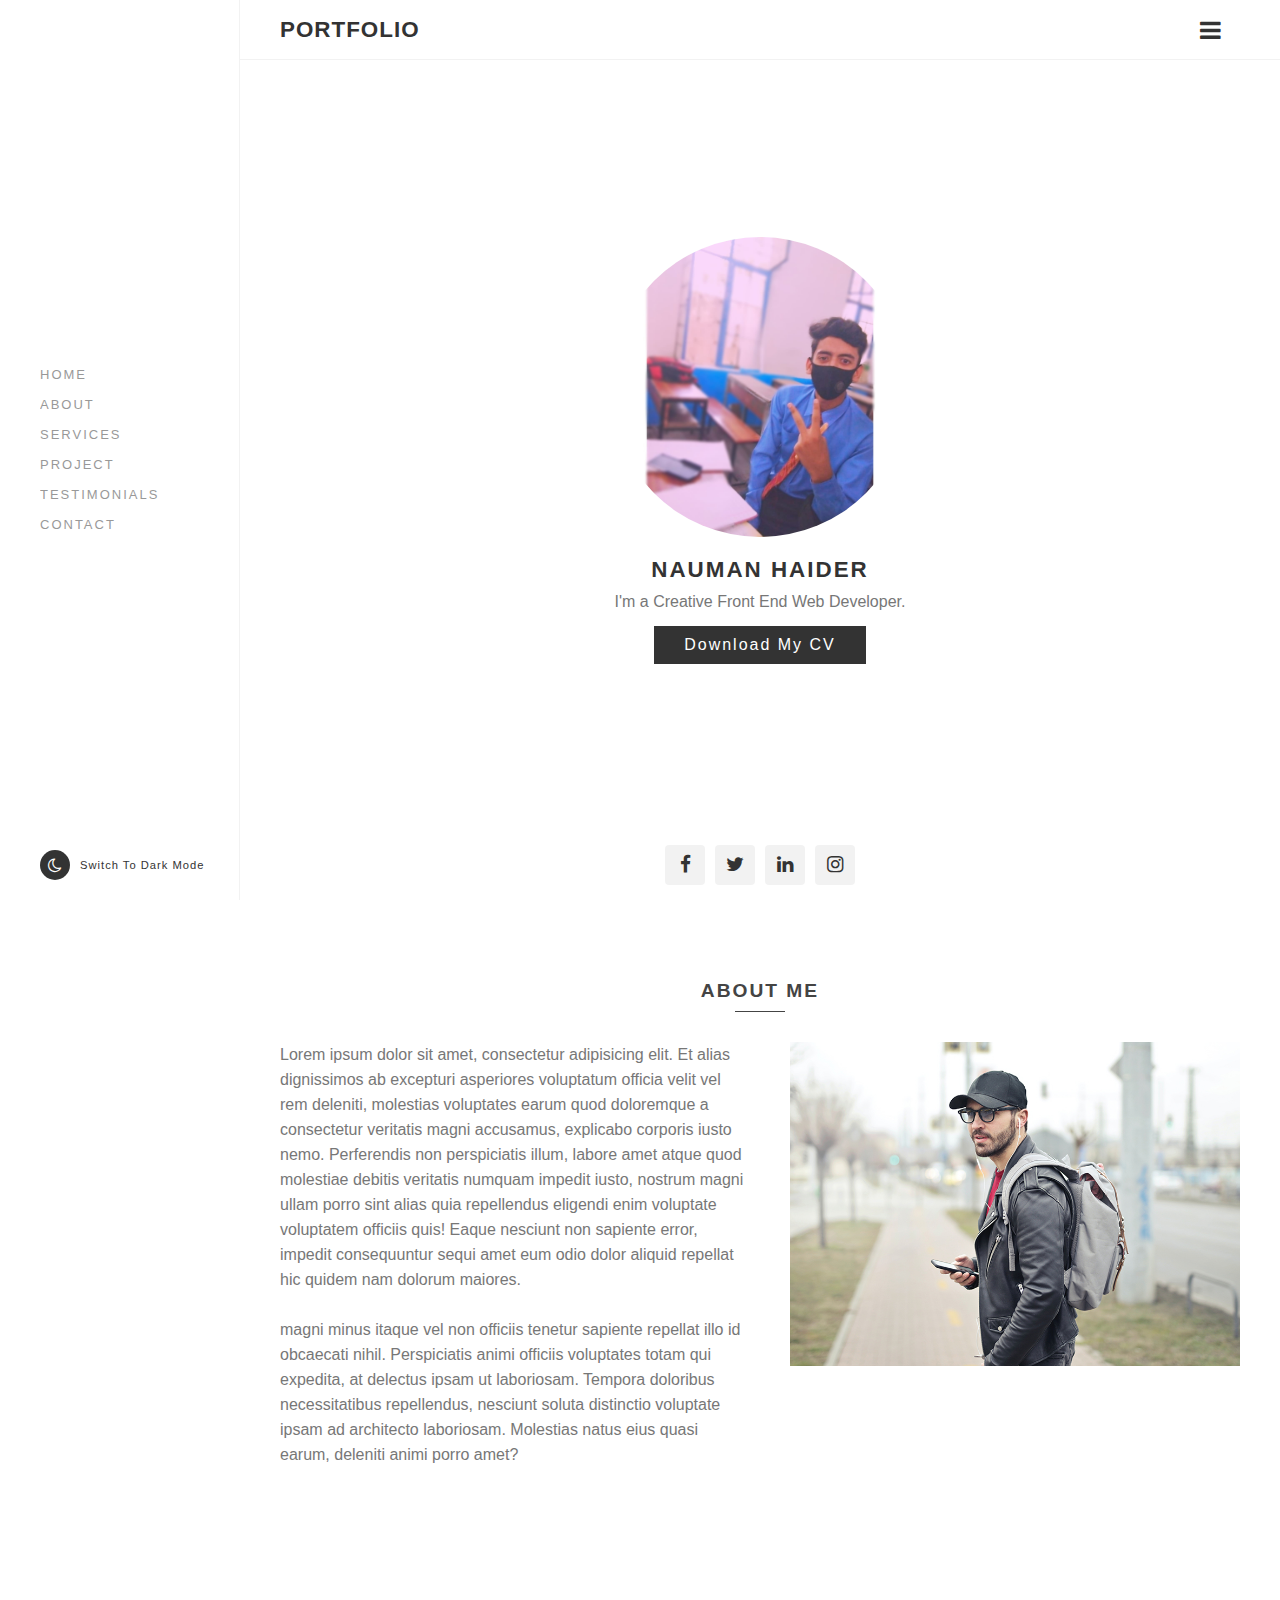
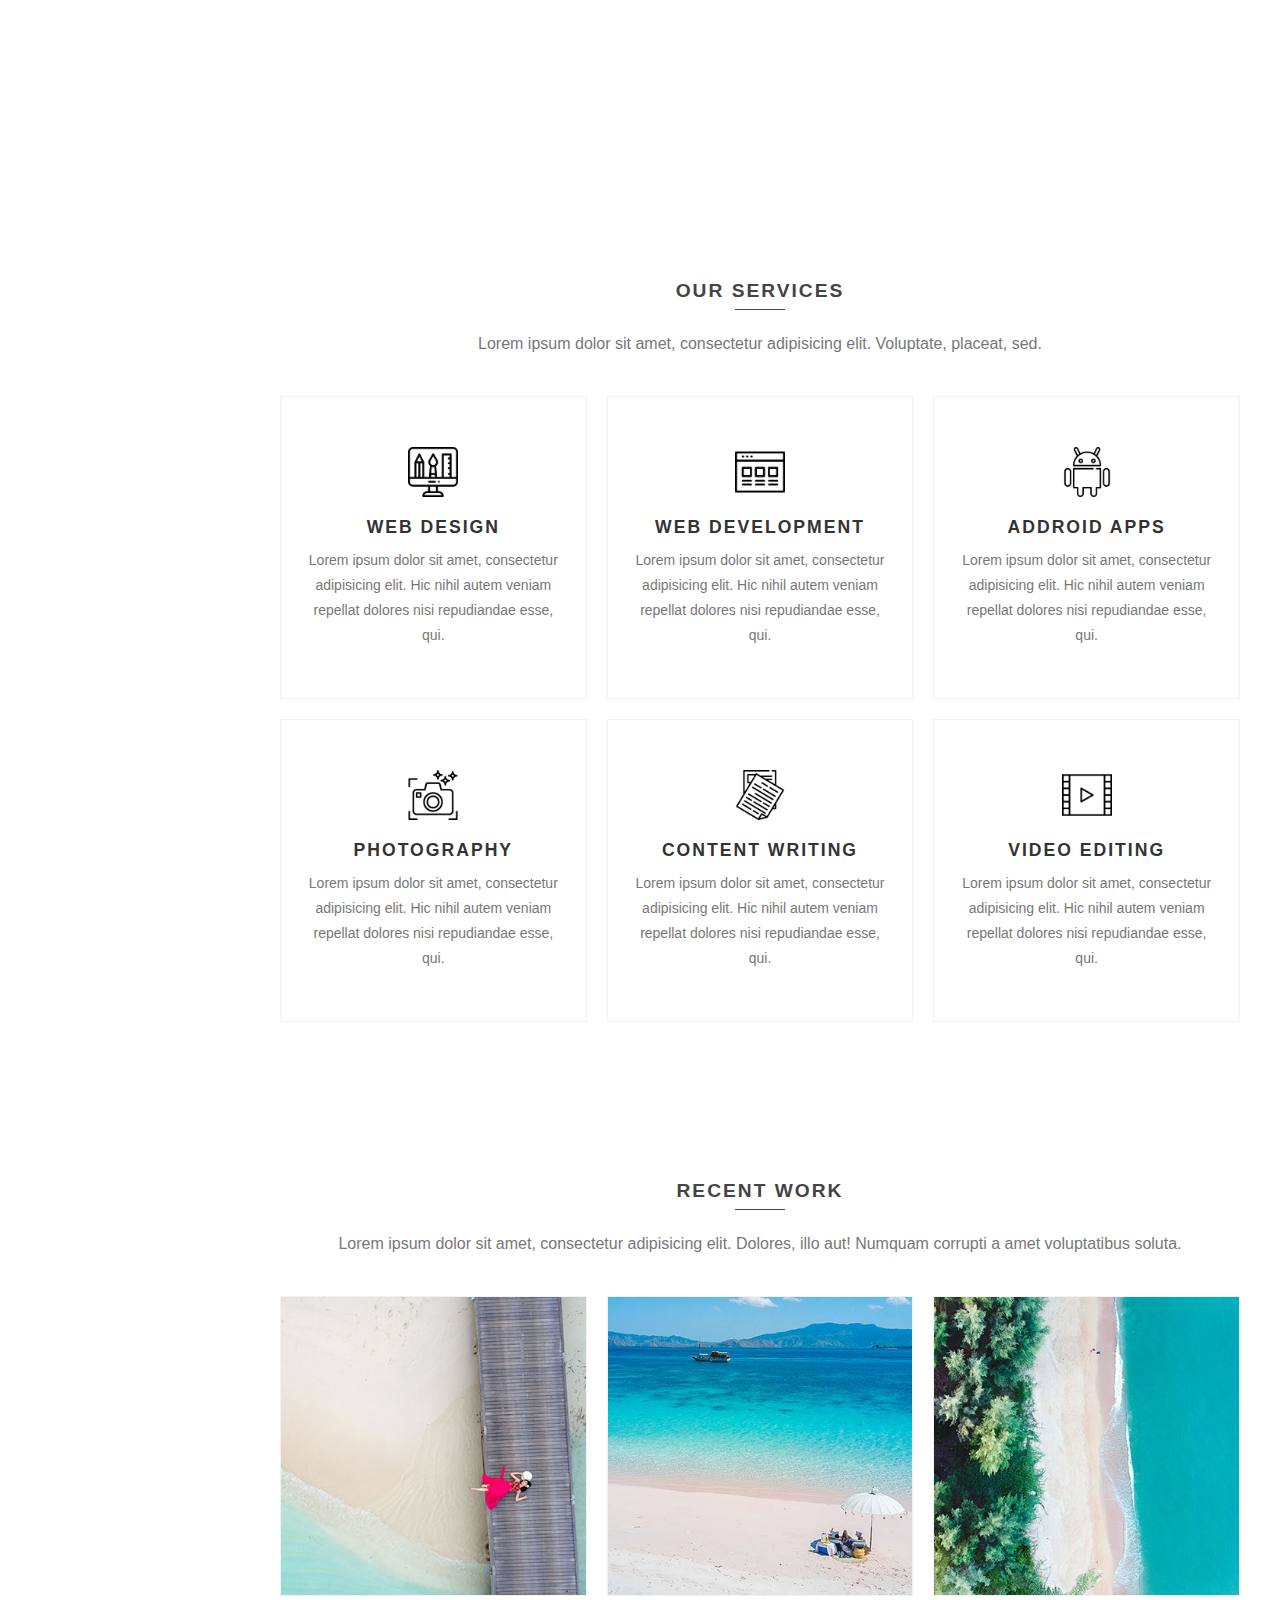
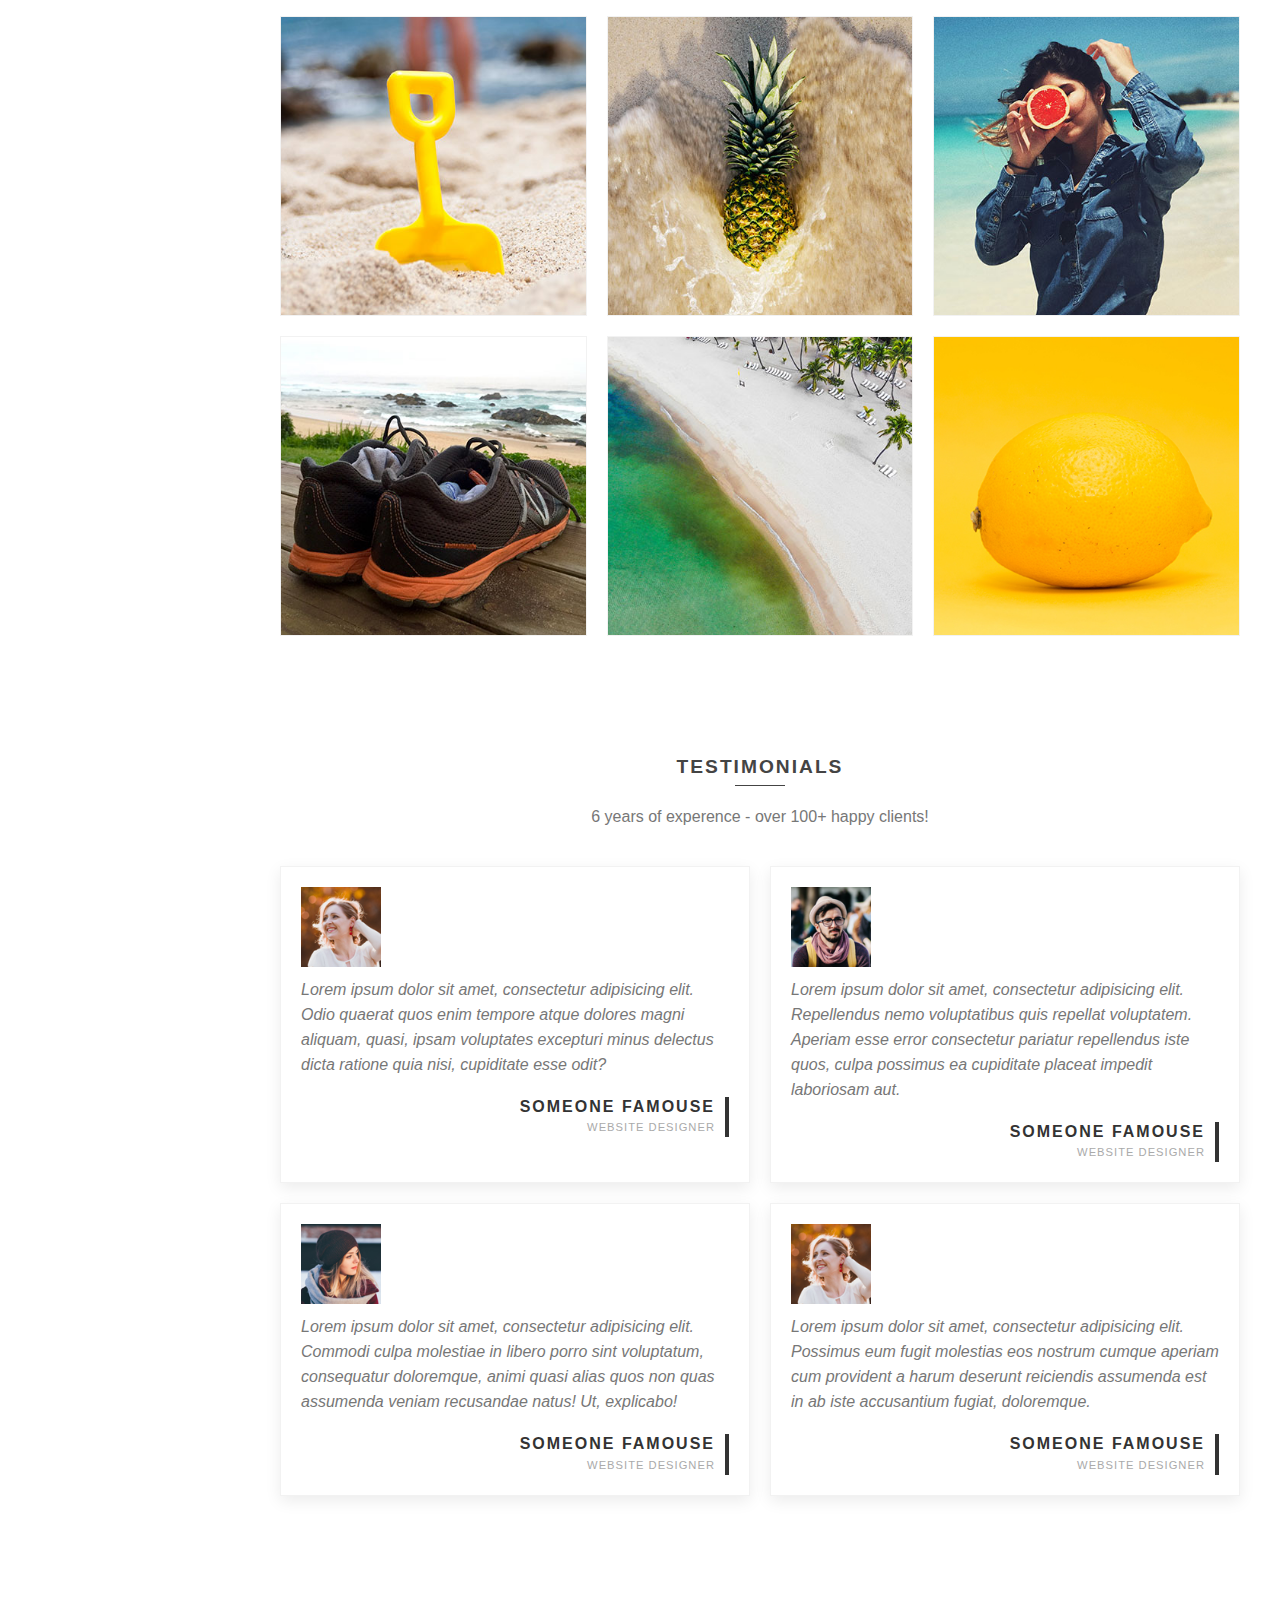
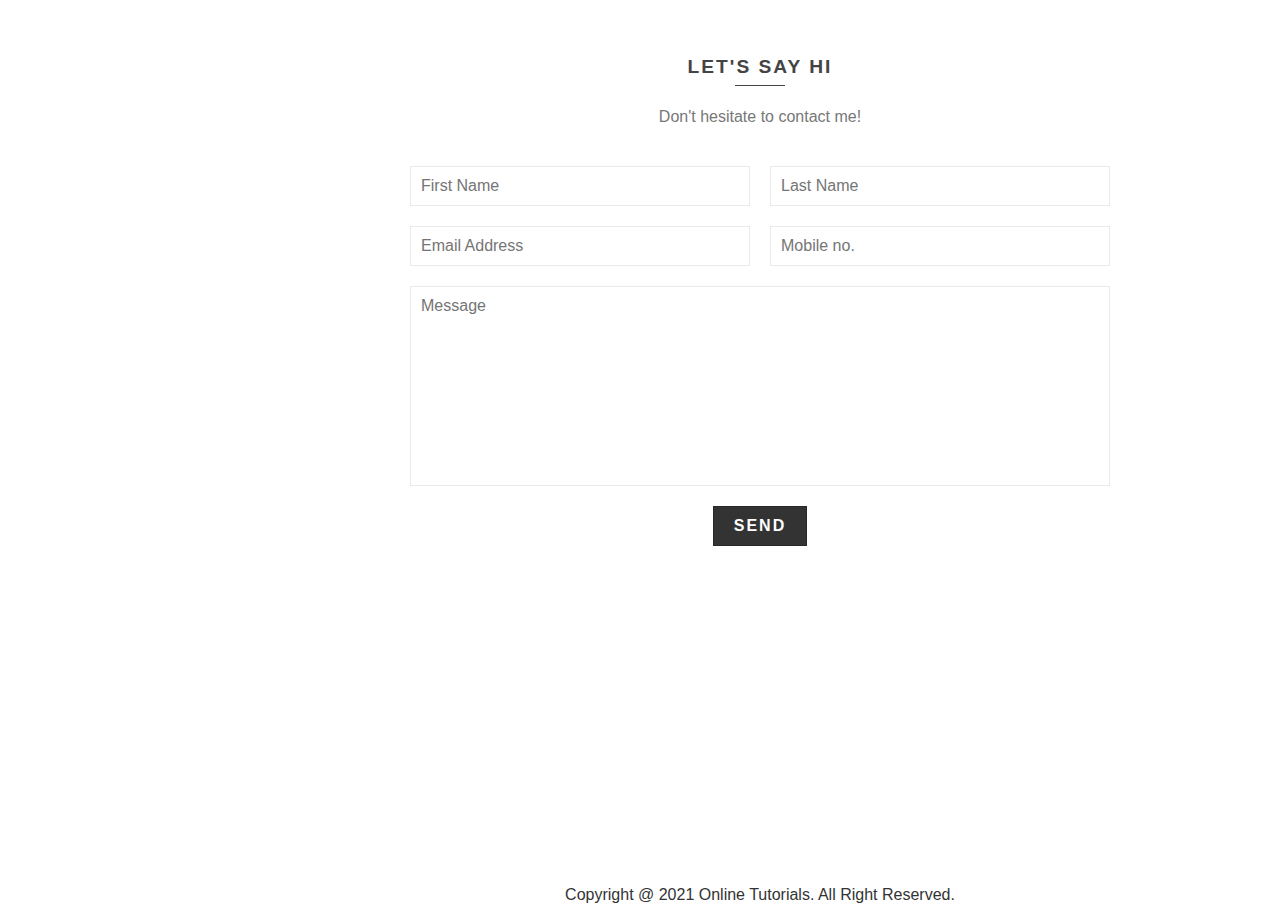
<file: index.html>
<!DOCTYPE html>
<html>
<head>
	<meta charset="utf-8">
	<link rel="stylesheet" href="font-awesome/css/font-awesome.css">
	<link rel="stylesheet" type="text/css" href="css/style.css">
	<title>ninja</title>
</head>
<body>
	<div class="container">
		<div class="navigation">
			<ul>
				<li><a href="#banner" onclick="toggleMenu()">Home</a></li>
				<li><a href="#about" onclick="toggleMenu()">About</a></li>
				<li><a href="#services" onclick="toggleMenu()">Services</a></li>
				<li><a href="#project" onclick="toggleMenu()">Project</a></li>
				<li><a href="#testimonials" onclick="toggleMenu()">Testimonials</a></li>
				<li><a href="#contact" onclick="toggleMenu()">Contact</a></li>
			</ul>
			<div class="themeSwitch"><!-- <p>Switch To Night Mode</p> --></div>
		</div>
		<div class="main">
			<div class="topbar">
				<a href="#" class="logo">Portfolio</a>
				<div class="toggle">
					<i class="fa fa-bars" aria-hidden="true"></i>
				</div>
			</div>

			<section class="banner" id="banner">
				<div class="content">
					<div class="imgBx">
						<img src="img/1.jpg">
					</div>
					<h3>Nauman Haider</h3>
					<p>I'm a Creative Front End Web Developer.</p>
					<a href="My CV.html" class="btn">Download My CV</a>

					<ul class="socialMedia">
						<li><a href="#"><i class="fa fa-facebook" aria-hidden="true"></i></a></li>
						<li><a href="#"><i class="fa fa-twitter" aria-hidden="true"></i></a></li>
						<li><a href="#"><i class="fa fa-linkedin" aria-hidden="true"></i></a></li>
						<li><a href="#"><i class="fa fa-instagram" aria-hidden="true"></i></a></li>
					</ul>
					
				</div>
			</section>

			<!-- About -->

			<section class="about adjust" id="about">
				<div class="title">
					<h2>About Me</h2>
				</div>
				<div class="content">
					<div class="textBox">
						<p>Lorem ipsum dolor sit amet, consectetur adipisicing elit. Et alias dignissimos ab excepturi asperiores voluptatum officia velit vel rem deleniti, molestias voluptates earum quod doloremque a consectetur veritatis magni accusamus, explicabo corporis iusto nemo. Perferendis non perspiciatis illum, labore amet atque quod molestiae debitis veritatis numquam impedit iusto, nostrum magni ullam porro sint alias quia repellendus eligendi enim voluptate voluptatem officiis quis! Eaque nesciunt non sapiente error, impedit consequuntur sequi amet eum odio dolor aliquid repellat hic quidem nam dolorum maiores.<br><br> magni minus itaque vel non officiis tenetur sapiente repellat illo id obcaecati nihil. Perspiciatis animi officiis voluptates totam qui expedita, at delectus ipsam ut laboriosam. Tempora doloribus necessitatibus repellendus, nesciunt soluta distinctio voluptate ipsam ad architecto laboriosam. Molestias natus eius quasi earum, deleniti animi porro amet?</p>
					</div>
					<div class="imgBx">
						<img src="img/bg1.jpg">
					</div>
				</div>
			</section>

			<!-- Services -->

			<section class="services adjust" id="services">
				<div class="title">
					<h2>Our Services</h2>
					<p>Lorem ipsum dolor sit amet, consectetur adipisicing elit. Voluptate, placeat, sed.</p>
				</div>
				<div class="content">
					<div class="serviceBox">
						<img src="img/icon1.png">
						<h2>Web Design</h2>
						<p>Lorem ipsum dolor sit amet, consectetur adipisicing elit. Hic nihil autem veniam repellat dolores nisi repudiandae esse, qui.</p>
					</div>
					<div class="serviceBox">
						<img src="img/icon2.png">
						<h2>Web Development</h2>
						<p>Lorem ipsum dolor sit amet, consectetur adipisicing elit. Hic nihil autem veniam repellat dolores nisi repudiandae esse, qui.</p>
					</div>
					<div class="serviceBox">
						<img src="img/icon3.png">
						<h2>Addroid Apps</h2>
						<p>Lorem ipsum dolor sit amet, consectetur adipisicing elit. Hic nihil autem veniam repellat dolores nisi repudiandae esse, qui.</p>
					</div>
					<div class="serviceBox">
						<img src="img/icon4.png">
						<h2>Photography</h2>
						<p>Lorem ipsum dolor sit amet, consectetur adipisicing elit. Hic nihil autem veniam repellat dolores nisi repudiandae esse, qui.</p>
					</div>
					<div class="serviceBox">
						<img src="img/icon5.png">
						<h2>Content Writing</h2>
						<p>Lorem ipsum dolor sit amet, consectetur adipisicing elit. Hic nihil autem veniam repellat dolores nisi repudiandae esse, qui.</p>
					</div>
					<div class="serviceBox">
						<img src="img/icon6.png">
						<h2>Video Editing</h2>
						<p>Lorem ipsum dolor sit amet, consectetur adipisicing elit. Hic nihil autem veniam repellat dolores nisi repudiandae esse, qui.</p>
					</div>
				</div>
			</section>

			<!-- Projects -->

			<section class="project adjust" id="project">
				<div class="title">
					<h2>Recent Work</h2>
					<p>Lorem ipsum dolor sit amet, consectetur adipisicing elit. Dolores, illo aut! Numquam corrupti a amet voluptatibus soluta.</p>
				</div>
				<div class="content">
					<div class="workBx">
						<div class="imgBx">
							<img src="img/img1.jpg">
						</div>
						<div class="textBx">
							<h3>Project 01</h3>
						</div>
					</div>
					<div class="workBx">
						<div class="imgBx">
							<img src="img/img2.jpg">
						</div>
						<div class="textBx">
							<h3>Project 02</h3>
						</div>
					</div>
					<div class="workBx">
						<div class="imgBx">
							<img src="img/img3.jpg">
						</div>
						<div class="textBx">
							<h3>Project 03</h3>
						</div>
					</div>
					<div class="workBx">
						<div class="imgBx">
							<img src="img/img4.jpg">
						</div>
						<div class="textBx">
							<h3>Project 04</h3>
						</div>
					</div>
					<div class="workBx">
						<div class="imgBx">
							<img src="img/img5.jpg">
						</div>
						<div class="textBx">
							<h3>Project 05</h3>
						</div>
					</div>
					<div class="workBx">
						<div class="imgBx">
							<img src="img/img6.jpg">
						</div>
						<div class="textBx">
							<h3>Project 06</h3>
						</div>
					</div>
					<div class="workBx">
						<div class="imgBx">
							<img src="img/img7.jpg">
						</div>
						<div class="textBx">
							<h3>Project 07</h3>
						</div>
					</div>
					<div class="workBx">
						<div class="imgBx">
							<img src="img/img8.jpg">
						</div>
						<div class="textBx">
							<h3>Project 08</h3>
						</div>
					</div>
					<div class="workBx">
						<div class="imgBx">
							<img src="img/img9.jpg">
						</div>
						<div class="textBx">
							<h3>Project 09</h3>
						</div>
					</div>
				</div>
			</section>

			<!-- Testimonials -->


			<section class="testimonials adjust" id="testimonials">
				<div class="title">
					<h2>Testimonials</h2>
					<p>6 years of experence - over 100+ happy clients!</p>
				</div>
				<div class="content">
					<div class="testimonialsBox">
						<div class="imgBx">
							<img src="img/user1.jpg">
						</div>
						<p>Lorem ipsum dolor sit amet, consectetur adipisicing elit. Odio quaerat quos enim tempore atque dolores magni aliquam, quasi, ipsam voluptates excepturi minus delectus dicta ratione quia nisi, cupiditate esse odit?</p>
						<h4>Someone Famouse<br><span>Website Designer</span></h4>
					</div>
					<div class="testimonialsBox">
						<div class="imgBx">
							<img src="img/user2.jpg">
						</div>
						<p>Lorem ipsum dolor sit amet, consectetur adipisicing elit. Repellendus nemo voluptatibus quis repellat voluptatem. Aperiam esse error consectetur pariatur repellendus iste quos, culpa possimus ea cupiditate placeat impedit laboriosam aut.</p>
						<h4>Someone Famouse<br><span>Website Designer</span></h4>
					</div>
					<div class="testimonialsBox">
						<div class="imgBx">
							<img src="img/user3.jpg">
						</div>
						<p>Lorem ipsum dolor sit amet, consectetur adipisicing elit. Commodi culpa molestiae in libero porro sint voluptatum, consequatur doloremque, animi quasi alias quos non quas assumenda veniam recusandae natus! Ut, explicabo!</p>
						<h4>Someone Famouse<br><span>Website Designer</span></h4>
					</div>
					<div class="testimonialsBox">
						<div class="imgBx">
							<img src="img/user1.jpg">
						</div>
						<p>Lorem ipsum dolor sit amet, consectetur adipisicing elit. Possimus eum fugit molestias eos nostrum cumque aperiam cum provident a harum deserunt reiciendis assumenda est in ab iste accusantium fugiat, doloremque.</p>
						<h4>Someone Famouse<br><span>Website Designer</span></h4>
					</div>
				</div>
			</section>

			<!-- Contact -->
			<section class="contact adjust" id="contact">
				<div class="title">
					<h2>Let's Say Hi</h2>
					<p>Don't hesitate to contact me!</p>
				</div>
				<div class="contactForm">
					<div class="row">
						<input type="text" placeholder="First Name">
						<input type="text" placeholder="Last Name">
					</div>
					<div class="row">
						<input type="text" placeholder="Email Address">
						<input type="text" placeholder="Mobile no.">
					</div>
					<div class="row2">
						<textarea placeholder="Message"></textarea>
					</div>
					<div class="row2">
						<input type="submit" value="send">
					</div>
				</div>
			</section>

			<div class="copyright">
				<p>Copyright @ 2021 Online Tutorials. All Right Reserved.</p>
			</div>
		</div>
	</div>

	<!-- JavaScript -->
	<script>
		let toggle = document.querySelector('.toggle');
		let topbar = document.querySelector('.topbar');
		let navigation = document.querySelector('.navigation');
		let main = document.querySelector('.main');
		let themeSwitch = document.querySelector('.themeSwitch');
		let body = document.querySelector('body');

		toggle.onclick = function(){
			toggle.classList.toggle('active');
			topbar.classList.toggle('active');
			navigation.classList.toggle('active');
			main.classList.toggle('active');
		}

		// theme switch toggle

		themeSwitch.onclick = function() {
			body.classList.toggle('dark');
			themeSwitch.classList.toggle('active')
		}

		// now, we fix menu active class issue for mobile devices

		function toggleMenu(){
			let navigation = document.querySelector('.navigation');
			let main = document.querySelector('.main');
			navigation.classList.remove('active');
			main.classList.remove('active');
		}

	</script>
</body>
</html>
</file>
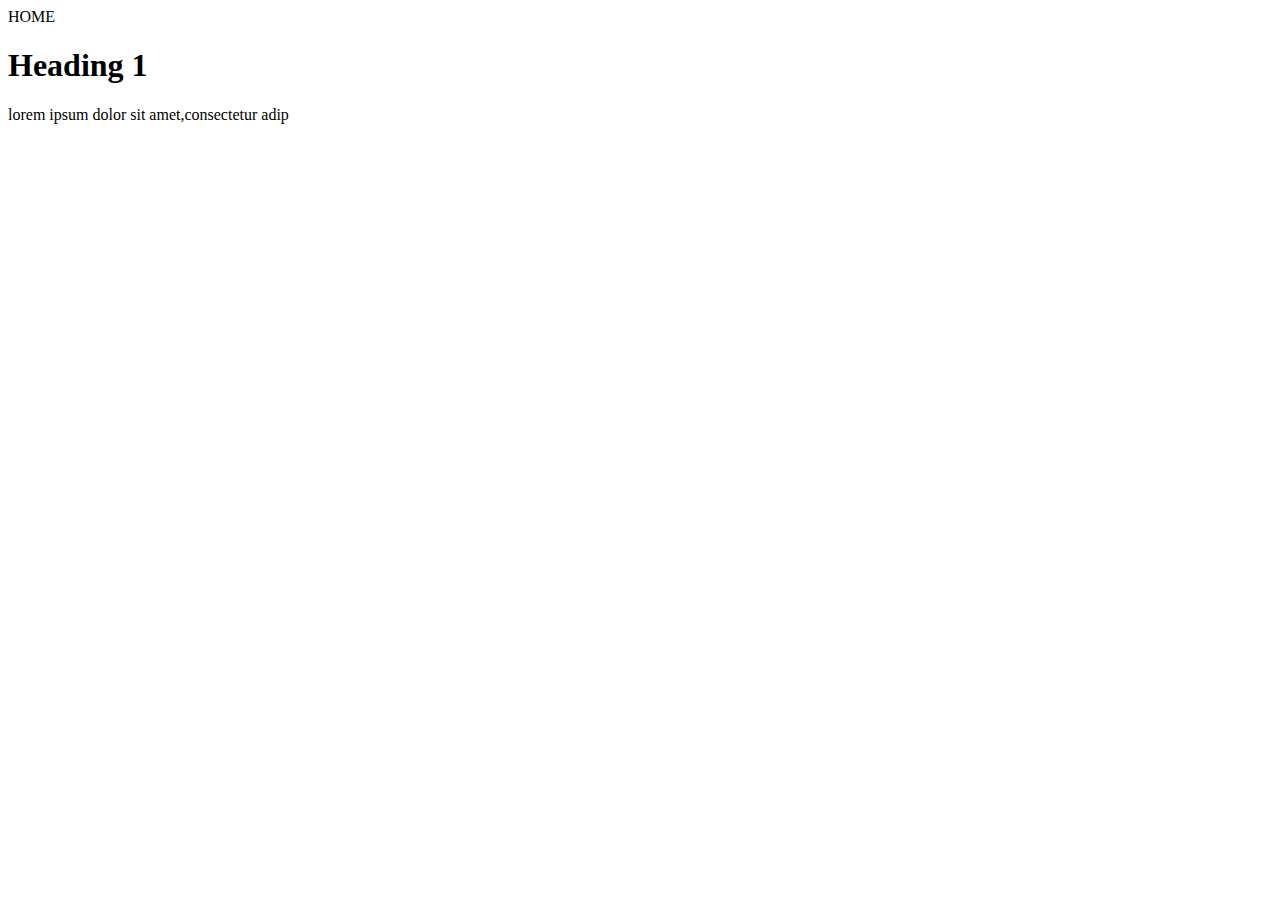
<file: coures file.html>
<!DOCKTYPE html>
<html>
   <head>
       <titel>HOME</titel>
 </head>
      <body>
 
       <h1>Heading 1</h1> 
       <p>lorem ipsum dolor sit amet,consectetur adip</p>






</body>
</html>
</file>
<file: css/style.css>
@import url("https://fonts.googleapis.com/css2?family=Convergence&display=swap");
* {
  margin: 0;
  padding: 0;
  box-sizing: border-box;
  font-family: 'Poppins', sans-serif;
  scroll-behavior: smooth; }

:root {
  --black: #333;
  --black2: #333;
  --white: #fff;
  --white2: #fff;
  --white3: #777;
  --heading: #444; }

.dark {
  --black: #fff;
  --black2: #444;
  --white: #333;
  --white2: #444;
  --white3: #fff;
  --heading: #fff; }
  .dark .serviceBox img {
    filter: invert(1); }
  .dark .navigation {
    border-right: 1px solid rgba(0, 0, 0, 0.5); }
  .dark .topbar {
    border-right: 1px solid rgba(0, 0, 0, 0.5); }

body {
  overflow-x: hidden; }
  body .themeSwitch {
    position: absolute;
    bottom: 20px;
    left: 40px;
    width: 30px;
    height: 30px;
    background: var(--black);
    color: var(--white);
    cursor: pointer;
    border-radius: 50%;
    display: flex;
    justify-content: center;
    align-items: center; }
    @media (max-width: 992px) {
      body .themeSwitch {
        left: 20px; } }
    body .themeSwitch::after {
      content: 'Switch To Dark Mode';
      position: absolute;
      left: 40px;
      font-size: 0.7em;
      color: var(--black);
      white-space: nowrap;
      font-weight: 300;
      letter-spacing: 1px;
      pointer-events: none; }
    body .themeSwitch.active::before {
      content: '\f185';
      font-family: fontAwesome; }
    body .themeSwitch.active::after {
      content: 'Switch To Light Mode';
      position: absolute;
      left: 40px;
      font-size: 0.7em;
      color: var(--black);
      white-space: nowrap;
      font-weight: 300;
      letter-spacing: 1px;
      pointer-events: none; }
    body .themeSwitch::before {
      content: '\f186';
      font-family: fontAwesome; }

.container {
  position: relative;
  width: 100%; }
  .container .navigation.active {
    width: 0; }
    @media (max-width: 992px) {
      .container .navigation.active {
        left: 0;
        width: 100%; } }
  .container .navigation {
    position: fixed;
    width: 240px;
    height: 100%;
    border-right: 1px solid rgba(0, 0, 0, 0.05);
    background: var(--white2);
    display: flex;
    justify-content: center;
    align-items: center;
    overflow: hidden;
    transition: width 0.5s, left 0.5s; }
    .container .navigation ul {
      position: relative;
      top: 0;
      left: 0;
      width: 100%;
      padding: 20px 40px; }
      @media (max-width: 992px) {
        .container .navigation ul {
          padding: 20px 20px; } }
      .container .navigation ul li {
        position: relative;
        width: 100%;
        list-style: none; }
        .container .navigation ul li a {
          position: relative;
          display: block;
          width: 100%;
          margin: 10px 0;
          white-space: normal;
          display: flex;
          text-transform: uppercase;
          text-decoration: none;
          color: var(--black);
          font-size: 13px;
          font-weight: 500;
          letter-spacing: 2px;
          opacity: 0.5;
          line-height: 20px; }
          .container .navigation ul li a:hover {
            opacity: 1; }
    @media (max-width: 992px) {
      .container .navigation {
        left: -100%; } }
  .container .main.active {
    width: calc(100% - 0px);
    left: 0px; }
    @media (max-width: 992px) {
      .container .main.active {
        left: 100%; } }
  .container .main {
    position: absolute;
    width: calc(100% - 240px);
    left: 240px;
    background: var(--white);
    min-height: 100vh;
    transition: width 0.5s, left 0.5s; }
    @media (max-width: 992px) {
      .container .main {
        width: 100%;
        left: 0; } }
    .container .main .topbar.active {
      width: calc(100% - 0px);
      left: 0; }
    .container .main .topbar {
      position: fixed;
      top: 0;
      width: calc(100% - 240px);
      left: 240px;
      background: var(--white2);
      border-bottom: 1px solid rgba(0, 0, 0, 0.05);
      height: 60px;
      padding: 0 40px;
      display: flex;
      justify-content: space-between;
      align-items: center;
      z-index: 10000;
      transition: width 0.5s, left 0.5s; }
      @media (max-width: 992px) {
        .container .main .topbar {
          width: 100%;
          left: 0;
          padding: 0 20px; } }
      .container .main .topbar .logo {
        color: var(--black);
        font-weight: 700;
        text-decoration: none;
        font-size: 1.4em;
        text-transform: uppercase;
        letter-spacing: 1px; }
      .container .main .topbar .toggle {
        position: relative;
        width: 60px;
        height: 60px;
        cursor: pointer;
        display: flex;
        justify-content: center;
        align-items: center;
        font-size: 24px;
        color: var(--black); }
    .container .main section {
      position: relative;
      min-height: 100vh; }
    .container .main .banner {
      display: flex;
      justify-content: center;
      align-items: center;
      padding: 0 20px; }
      .container .main .banner .content {
        display: flex;
        flex-direction: column;
        align-items: center;
        justify-content: center; }
        .container .main .banner .content .imgBx {
          position: relative;
          width: 300px;
          height: 300px;
          overflow: hidden;
          border-radius: 50%;
          margin-bottom: 20px; }
          @media (max-width: 992px) {
            .container .main .banner .content .imgBx {
              width: 250px;
              height: 250px; } }
          .container .main .banner .content .imgBx img {
            position: absolute;
            top: 0;
            left: 0;
            width: 100%;
            height: 100%;
            object-fit: cover; }
        .container .main .banner .content h3 {
          position: relative;
          font-size: 1.4em;
          color: var(--black);
          letter-spacing: 2px;
          text-transform: uppercase; }
          @media (max-width: 992px) {
            .container .main .banner .content h3 {
              text-align: center; } }
        .container .main .banner .content p {
          color: var(--white3);
          padding-top: 10px; }
          @media (max-width: 992px) {
            .container .main .banner .content p {
              text-align: center; } }
        .container .main .banner .content .btn {
          position: relative;
          display: inline-block;
          padding: 10px 30px;
          background: var(--black2);
          color: #fff;
          font-weight: 500;
          text-decoration: none;
          letter-spacing: 2px;
          margin-top: 15px; }
          .dark .container .main .banner .content .btn:hover {
            background: #2196f3; }
        .container .main .banner .content .socialMedia {
          position: absolute;
          bottom: 10px;
          display: flex; }
          .container .main .banner .content .socialMedia li {
            list-style: none; }
            .container .main .banner .content .socialMedia li a {
              display: inline-block;
              width: 40px;
              height: 40px;
              background: rgba(0, 0, 0, 0.05);
              margin: 5px;
              display: flex;
              justify-content: center;
              align-items: center;
              color: var(--black);
              text-decoration: none;
              font-size: 1.2em;
              border-radius: 4px; }
              .container .main .banner .content .socialMedia li a:hover {
                background: var(--black2);
                color: #fff;
                transition: 0.3s; }
              .dark .container .main .banner .content .socialMedia li a:hover {
                background: #2196f3;
                color: #fff; }
    .container .main .adjust {
      position: relative;
      min-height: 100vh;
      padding: 0 40px;
      padding-top: 80px;
      background: var(--white);
      display: inline-block;
      width: 100%; }
      @media (max-width: 992px) {
        .container .main .adjust {
          padding: 0 20px;
          padding: 80px; } }
    .container .main .about .title {
      text-align: center;
      width: 100%; }
      .container .main .about .title h2 {
        position: relative;
        text-transform: uppercase;
        letter-spacing: 2px;
        font-size: 1.2em;
        margin-bottom: 30px;
        color: var(--heading); }
        .container .main .about .title h2:before {
          content: '';
          position: absolute;
          left: 50%;
          transform: translateX(-50%);
          bottom: -10px;
          width: 50px;
          height: 1px;
          background: var(--heading); }
    .container .main .about .content {
      display: flex;
      justify-content: space-between;
      margin-top: 40px; }
      @media (max-width: 992px) {
        .container .main .about .content {
          flex-direction: column; } }
      .container .main .about .content .textBox {
        width: 49%;
        min-width: 49%; }
        .container .main .about .content .textBox p {
          line-height: 25px;
          color: var(--white3); }
        @media (max-width: 992px) {
          .container .main .about .content .textBox {
            width: 100%;
            min-width: 100%; } }
      .container .main .about .content .imgBx {
        margin-left: 40px; }
        @media (max-width: 992px) {
          .container .main .about .content .imgBx {
            margin-left: 0;
            margin-top: 20px; } }
        .container .main .about .content .imgBx img {
          max-width: 100%; }
    .container .main .services .adjust {
      position: relative;
      min-height: 100vh;
      padding: 0 40px;
      padding-top: 80px;
      background: var(--white);
      color: var(--black); }
      @media (max-width: 992px) {
        .container .main .services .adjust {
          padding: 0 20px;
          padding: 80px; } }
    .container .main .services .title {
      text-align: center;
      width: 100%; }
      .container .main .services .title h2 {
        position: relative;
        text-transform: uppercase;
        letter-spacing: 2px;
        font-size: 1.2em;
        margin-bottom: 30px;
        color: var(--heading); }
        .container .main .services .title h2:before {
          content: '';
          position: absolute;
          left: 50%;
          transform: translateX(-50%);
          bottom: -8px;
          width: 50px;
          height: 1px;
          background: var(--heading); }
      .container .main .services .title p {
        line-height: 24px;
        color: var(--white3); }
    .container .main .services .content {
      display: grid;
      grid-template-columns: repeat(3, 1fr);
      grid-gap: 20px;
      margin: 40px 0; }
      @media (max-width: 992px) {
        .container .main .services .content {
          grid-template-columns: repeat(2, 1fr); } }
      @media (max-width: 767px) {
        .container .main .services .content {
          grid-template-columns: repeat(1, 1fr); } }
      .container .main .services .content .serviceBox {
        background: var(--white2);
        border: 1px solid rgba(0, 0, 0, 0.05);
        padding: 50px 20px;
        display: flex;
        justify-content: center;
        align-items: center;
        flex-direction: column; }
        .dark .container .main .services .content .serviceBox:hover {
          background: #2196f3;
          transition: 0.5s; }
        .container .main .services .content .serviceBox img {
          max-width: 50px; }
        .container .main .services .content .serviceBox h2 {
          font-size: 1.1em;
          margin-top: 20px;
          margin-bottom: 10px;
          font-weight: 600;
          color: var(--black);
          text-align: center;
          letter-spacing: 2px;
          text-transform: uppercase; }
        .container .main .services .content .serviceBox p {
          text-align: center;
          line-height: 25px;
          color: var(--white3);
          font-size: 14px; }
    .container .main .project .adjust {
      position: relative;
      min-height: 100vh;
      padding: 0 40px;
      padding-top: 80px;
      background: var(--white);
      color: var(--black); }
      @media (max-width: 992px) {
        .container .main .project .adjust {
          padding: 0 20px;
          padding: 80px; } }
    .container .main .project .title {
      text-align: center;
      width: 100%; }
      .container .main .project .title h2 {
        position: relative;
        text-transform: uppercase;
        letter-spacing: 2px;
        font-size: 1.2em;
        margin-bottom: 30px;
        color: var(--heading); }
        .container .main .project .title h2:before {
          content: '';
          position: absolute;
          left: 50%;
          transform: translateX(-50%);
          bottom: -8px;
          width: 50px;
          height: 1px;
          background: var(--heading); }
      .container .main .project .title p {
        line-height: 24px;
        color: var(--white3); }
    .container .main .project .content {
      display: grid;
      grid-template-columns: repeat(3, 1fr);
      grid-gap: 20px;
      margin: 40px 0; }
      @media (max-width: 992px) {
        .container .main .project .content {
          grid-template-columns: repeat(2, 1fr); } }
      @media (max-width: 767px) {
        .container .main .project .content {
          grid-template-columns: repeat(1, 1fr); } }
      .container .main .project .content .workBx {
        position: relative;
        width: 100%;
        height: 300px;
        overflow: hidden;
        border: 1px solid rgba(0, 0, 0, 0.05); }
        .container .main .project .content .workBx .imgBx {
          position: relative;
          width: 100%;
          height: 100%;
          transform: translateY(0);
          transition: 0.5s ease-in-out; }
          .container .main .project .content .workBx .imgBx img {
            position: absolute;
            top: 0;
            left: 0;
            width: 100%;
            height: 100%;
            object-fit: cover; }
        .container .main .project .content .workBx:hover .imgBx {
          transform: translateY(-100%); }
        .container .main .project .content .workBx:hover .textBx {
          transform: translateY(0); }
        .container .main .project .content .workBx .textBx {
          position: absolute;
          top: 0;
          left: 0;
          width: 100%;
          height: 100%;
          display: flex;
          justify-content: center;
          background: #444;
          color: #fff;
          align-items: center;
          transform: translateY(100%);
          transition: 0.5s ease-in-out;
          text-align: center; }
          .container .main .project .content .workBx .textBx h3 {
            font-size: 1em; }
          .container .main .project .content .workBx .textBx p {
            color: var(--white3); }
    .container .main .testimonials .adjust {
      position: relative;
      min-height: 100vh;
      padding: 0 40px;
      padding-top: 80px;
      background: var(--white);
      color: var(--black); }
      @media (max-width: 992px) {
        .container .main .testimonials .adjust {
          padding: 0 20px;
          padding: 80px; } }
    .container .main .testimonials .title {
      text-align: center;
      width: 100%; }
      .container .main .testimonials .title h2 {
        position: relative;
        text-transform: uppercase;
        letter-spacing: 2px;
        font-size: 1.2em;
        margin-bottom: 30px;
        color: var(--heading); }
        .container .main .testimonials .title h2:before {
          content: '';
          position: absolute;
          left: 50%;
          transform: translateX(-50%);
          bottom: -8px;
          width: 50px;
          height: 1px;
          background: var(--heading); }
      .container .main .testimonials .title p {
        color: var(--white3); }
    .container .main .testimonials .content {
      display: grid;
      grid-template-columns: repeat(2, 1fr);
      grid-gap: 20px;
      margin: 40px 0; }
      @media (max-width: 767px) {
        .container .main .testimonials .content {
          grid-template-columns: repeat(1, 1fr); } }
      .container .main .testimonials .content .testimonialsBox {
        background: var(--white2);
        border: 1px solid rgba(0, 0, 0, 0.05);
        box-shadow: 0px 5px 15px rgba(0, 0, 0, 0.08);
        padding: 20px; }
        .container .main .testimonials .content .testimonialsBox .imgBx {
          position: relative;
          width: 80px;
          height: 80px;
          margin-bottom: 10px; }
          .container .main .testimonials .content .testimonialsBox .imgBx img {
            position: absolute;
            top: 0;
            left: 0;
            width: 100%;
            height: 100%;
            object-fit: cover; }
        .container .main .testimonials .content .testimonialsBox p {
          font-style: italic;
          line-height: 25px;
          color: var(--white3); }
        .container .main .testimonials .content .testimonialsBox h4 {
          text-align: right;
          margin-top: 20px;
          text-transform: uppercase;
          letter-spacing: 2px;
          font-size: 1em;
          color: var(--black);
          line-height: 1.2em;
          font-weight: 600;
          border-right: 4px solid var(--black);
          padding-right: 10px; }
          .container .main .testimonials .content .testimonialsBox h4 span {
            text-transform: uppercase;
            color: #aaa;
            letter-spacing: 1px;
            font-weight: 300;
            font-size: 0.7em;
            display: inline-block; }
        .dark .container .main .testimonials .content .testimonialsBox:hover {
          background: #2196f3;
          transition: 0.5s; }
    .container .main .contact {
      display: flex;
      justify-content: flex-start;
      align-items: center;
      flex-direction: column; }
      @media (max-width: 767px) {
        .container .main .contact {
          margin-bottom: 100px; } }
      .container .main .contact .title {
        text-align: center;
        width: 100%; }
        .container .main .contact .title h2 {
          position: relative;
          text-transform: uppercase;
          letter-spacing: 2px;
          font-size: 1.2em;
          margin-bottom: 30px;
          color: var(--heading); }
          .container .main .contact .title h2:before {
            content: '';
            position: absolute;
            left: 50%;
            transform: translateX(-50%);
            bottom: -8px;
            width: 50px;
            height: 1px;
            background: var(--heading); }
        .container .main .contact .title p {
          color: var(--white3); }
      .container .main .contact .contactForm {
        position: relative;
        width: 100%;
        max-width: 700px;
        margin-top: 20px; }
        .container .main .contact .contactForm .row {
          width: 100%;
          display: grid;
          grid-template-columns: repeat(2, 1fr);
          grid-gap: 20px;
          margin-top: 20px; }
          @media (max-width: 767px) {
            .container .main .contact .contactForm .row {
              grid-template-columns: repeat(1, 1fr); } }
          .container .main .contact .contactForm .row input {
            padding: 10px 10px 10px 10px;
            outline: none;
            color: var(--black);
            background: var(--white);
            font-size: 16px;
            background: var(--white2);
            border: 1px solid rgba(0, 0, 0, 0.08); }
        .container .main .contact .contactForm .row2 {
          width: 100%;
          display: flex;
          justify-content: center;
          align-items: center;
          margin-top: 20px; }
          .container .main .contact .contactForm .row2 textarea {
            width: 100%;
            padding: 10px;
            border: none;
            outline: none;
            color: var(--black);
            background: var(--white2);
            font-size: 16px;
            border: 1px solid rgba(0, 0, 0, 0.08);
            resize: none;
            height: 200px; }
          .container .main .contact .contactForm .row2 input[type="submit"] {
            color: #fff;
            background: var(--black2);
            font-size: 16px;
            border: 1px solid rgba(0, 0, 0, 0.2);
            padding: 10px 20px;
            display: inline-block;
            font-weight: 600;
            letter-spacing: 2px;
            cursor: pointer;
            font-size: 16px;
            text-transform: uppercase;
            max-width: 150px; }
            .dark .container .main .contact .contactForm .row2 input[type="submit"]:hover {
              background: #2196f3;
              color: #fff;
              transition: 0.5s; }
    .container .main .copyright {
      position: relative;
      bottom: 0;
      padding: 10px 20px;
      text-align: center;
      color: var(--black); }
      @media (max-width: 767px) {
        .container .main .copyright {
          padding: 10px 20px; } }
</file>
